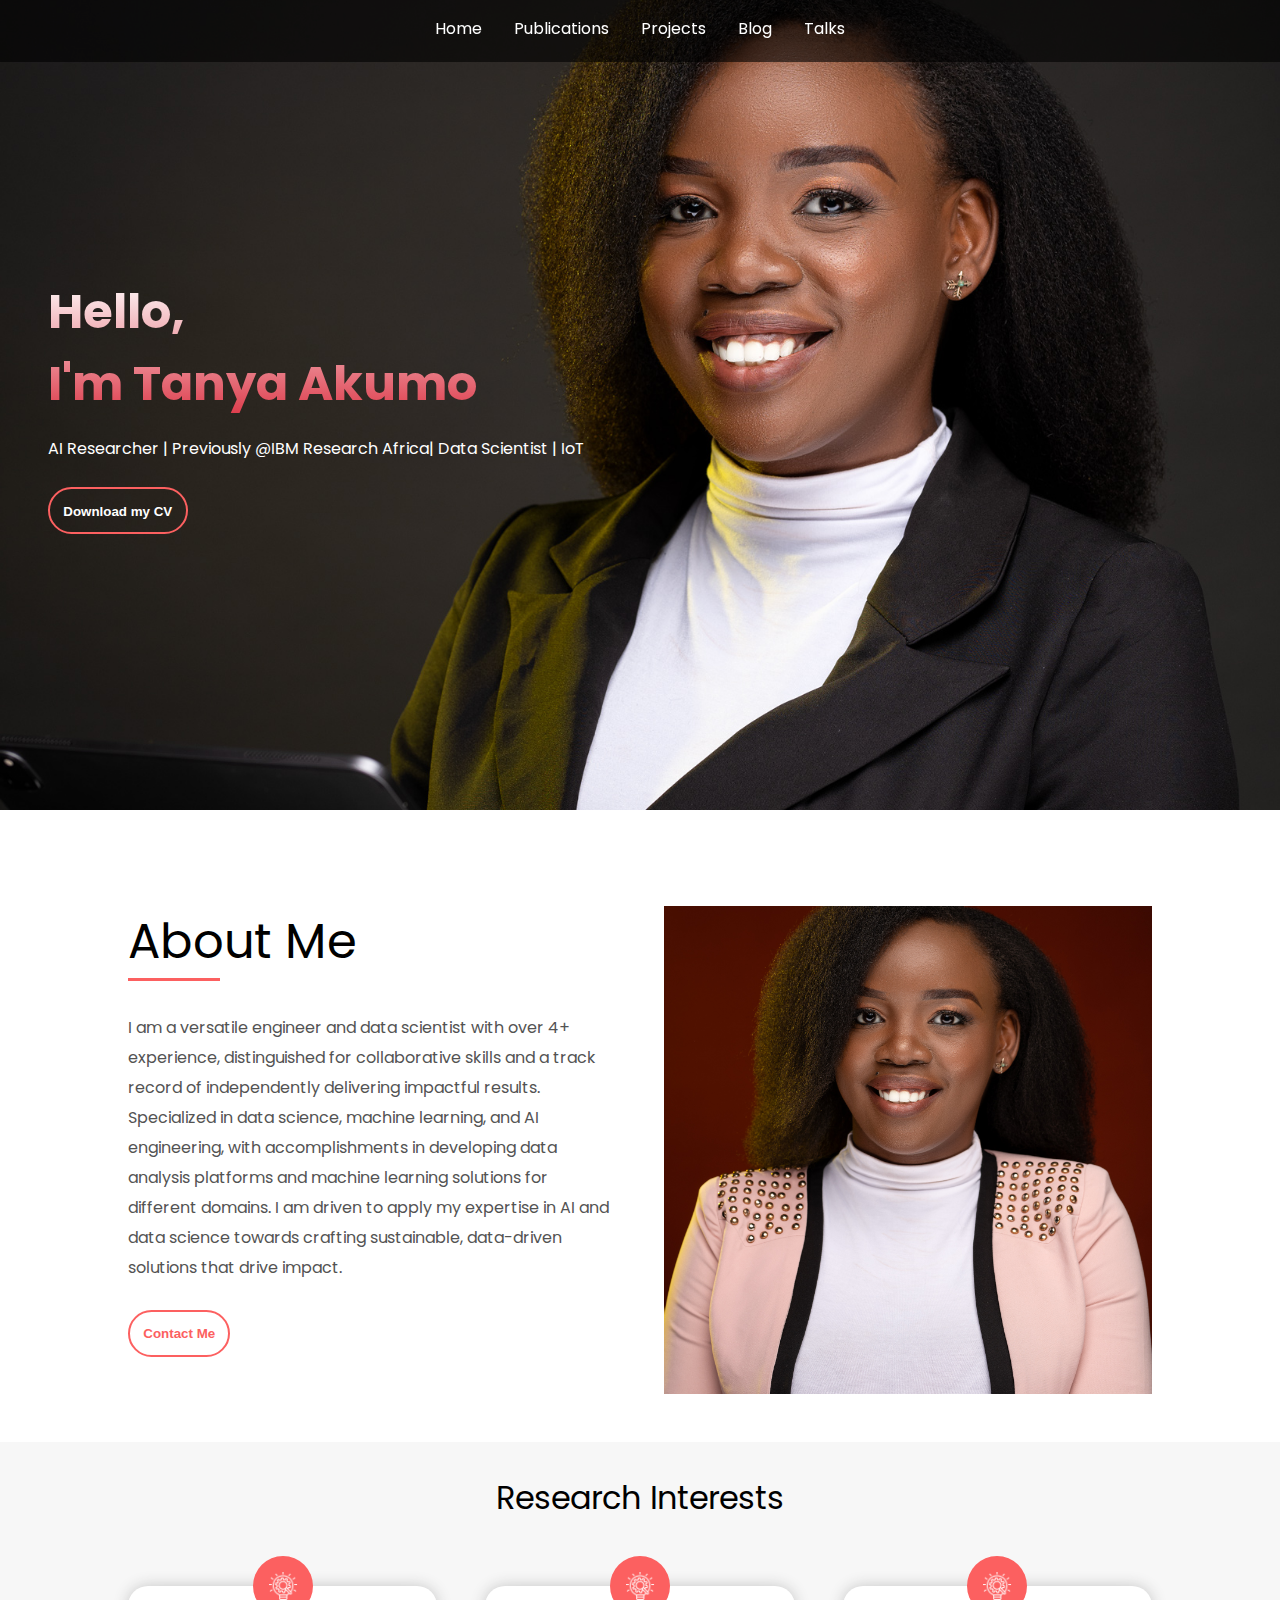
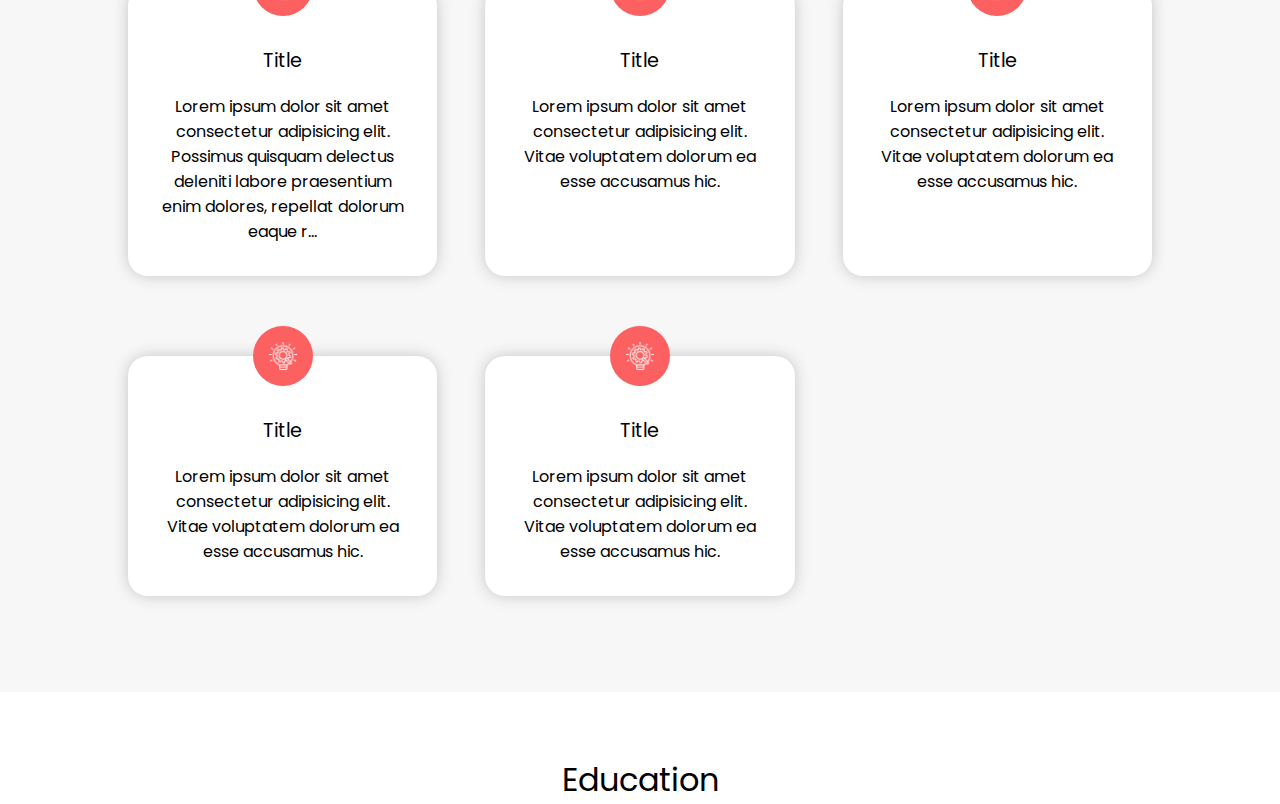
<file: index.html>
<!DOCTYPE html>
<html lang="en">
<head>
    <meta charset="UTF-8">
    <meta name="viewport" content="width=device-width, initial-scale=1.0">
    <link rel="preconnect" href="https://fonts.googleapis.com">
    <link rel="preconnect" href="https://fonts.gstatic.com" crossorigin>
    <link href="https://fonts.googleapis.com/css2?family=Poppins:ital,wght@0,100;0,200;0,300;0,400;0,500;0,600;0,700;0,800;0,900;1,100;1,200;1,300;1,400;1,500;1,600;1,700;1,800;1,900&family=Rubik:ital,wght@0,300..900;1,300..900&display=swap" rel="stylesheet">
    <link rel="stylesheet" href="./index.css">
    <title>Home</title>
</head>
<body>
    <div class="nav-div" id="navDiv">
        <img src="./public/images/menu-light.png" alt="menu" class="burger-bar" onclick="showSideNav()">
        <div class="nav-links">
            <div class="link-container">
                <a href="./index.html" class="nav-link">Home</a>
                <div class="link-underline"></div>
            </div>
            <div class="link-container">
                <a href="./publications.html" class="nav-link">Publications</a>
                <div class="link-underline"></div>
            </div>
            <div class="link-container">
                <a href="./projects.html" class="nav-link">Projects</a>
                <div class="link-underline"></div>
            </div>
            <div class="link-container">
                <a href="./blog.html" class="nav-link">Blog</a>
                <div class="link-underline"></div>
            </div>
            <div class="link-container">
                <a href="./talks.html" class="nav-link">Talks</a>
                <div class="link-underline"></div>
            </div>
        </div>
    </div>
    <div class="side-nav-background" id="sideNavBackground">
        <div class="side-nav" id="sideNav">
            <img src="./public/images/close.png" alt="close" class="sidenav-close" onclick="closeSideNav()">
            <div class="side-link-container">
                <a href="./index.html" class="sidenav-link">Home</a>
                <div class="link-underline"></div>
            </div>
            <div class="side-link-container">
                <a href="./publications.html" class="sidenav-link">Publications</a>
                <div class="link-underline"></div>
            </div>
            <div class="side-link-container">
                <a href="./projects.html" class="sidenav-link">Projects</a>
                <div class="link-underline"></div>
            </div>
            <div class="side-link-container">
                <a href="./blog.html" class="sidenav-link">Blog</a>
                <div class="link-underline"></div>
            </div>
            <div class="side-link-container">
                <a href="./talks.html" class="sidenav-link">Talks</a>
                <div class="link-underline"></div>
            </div>
        </div>
    </div>
    <div class="top-banner" style="background-image: url('./public/images/tanyaphotos/tanya-photo6.jpg');">
        <div class="top-banner-div">
            <p class="banner-main-text">Hello, <br>I'm Tanya Akumo</p>
            <p style="margin-top: 1em;">AI Researcher | Previously @IBM Research Africa| Data Scientist | IoT</p>
            <a href="./public/wealth of nations adam smith.pdf" download="TanyaAkumoCV"><button class="cv-button">Download my CV</button></a>
        </div>
    </div>
    <div class="about-div">
        <div class="about-info">
            <div style="width: fit-content; margin-bottom: 2em;">
                <p class="about-title">About Me</p>
                <div class="about-title-underline"></div>
            </div>
            <p style="color: rgb(83, 83, 83); line-height: 30px;">I am a versatile engineer and data scientist with over 4+ experience, distinguished for collaborative skills and a track record of independently delivering impactful results. Specialized in data science, machine learning, and AI engineering, with accomplishments in developing data analysis platforms and machine learning solutions for different domains. I am driven to apply my expertise in AI and data science towards crafting sustainable, data-driven solutions that drive impact.</p>
            <button class="about-cv-button">Contact Me</button>
        </div>
        <div class="about-image centered-image"></div>
    </div>
    <div class="research-interests">
        <p class="research-interests-title">Research Interests</p>
        <div class="research-div">
            <div class="research-div-item">
                <div class="research-div-image">
                    <img src="./public/images/research.png" alt="research" style="width: 50%;">
                </div>
                <p style="font-size: 1.2em; margin-bottom: 1em;">Title</p>
                <p class="research-text">Lorem ipsum dolor sit amet consectetur adipisicing elit. Possimus quisquam delectus deleniti labore praesentium enim dolores, repellat dolorum eaque recusandae vero harum aut? Eveniet iste suscipit laudantium placeat autem quaerat ratione asperiores sapiente, incidunt molestias doloremque consectetur nam voluptate hic fugit possimus aut, ipsa minima nostrum sint harum molestiae assumenda.</p>
            </div>
            <div class="research-div-item">
                <div class="research-div-image">
                    <img src="./public/images/research.png" alt="research" style="width: 50%;">
                </div>
                <p style="font-size: 1.2em; margin-bottom: 1em;">Title</p>
                <p class="research-text">Lorem ipsum dolor sit amet consectetur adipisicing elit. Vitae voluptatem dolorum ea esse accusamus hic.</p>
            </div>
            <div class="research-div-item">
                <div class="research-div-image">
                    <img src="./public/images/research.png" alt="research" style="width: 50%;">
                </div>
                <p style="font-size: 1.2em; margin-bottom: 1em;">Title</p>
                <p class="research-text">Lorem ipsum dolor sit amet consectetur adipisicing elit. Vitae voluptatem dolorum ea esse accusamus hic.</p>
            </div>
            <div class="research-div-item">
                <div class="research-div-image">
                    <img src="./public/images/research.png" alt="research" style="width: 50%;">
                </div>
                <p style="font-size: 1.2em; margin-bottom: 1em;">Title</p>
                <p class="research-text">Lorem ipsum dolor sit amet consectetur adipisicing elit. Vitae voluptatem dolorum ea esse accusamus hic.</p>
            </div>
            <div class="research-div-item">
                <div class="research-div-image">
                    <img src="./public/images/research.png" alt="research" style="width: 50%;">
                </div>
                <p style="font-size: 1.2em; margin-bottom: 1em;">Title</p>
                <p class="research-text">Lorem ipsum dolor sit amet consectetur adipisicing elit. Vitae voluptatem dolorum ea esse accusamus hic.</p>
            </div>
        </div>
    </div>
    <div class="education-div">
        <p class="education-title">Education</p>
        <div class="education-timeline"></div>
    </div>
</body>
<script>
    window.addEventListener("scroll", function (e) {
        if (window.pageYOffset > 200) {
            document.getElementById("navDiv").style.backgroundColor = "rgba(0, 0, 0, 1)"
        } else {
            document.getElementById("navDiv").style.backgroundColor = "rgba(0, 0, 0, 0.6)"
        }
    })

    let researchText = document.getElementsByClassName("research-text")
    for (let x = 0; x < researchText.length; x++) {
        if (researchText[x].innerHTML.length > 150) {
            let reducedText = researchText[x].innerHTML.slice(0, 150)
            researchText[x].innerHTML = reducedText + "..."
        }
    }

    function closeSideNav() {
        let sideNavBackground = document.getElementById("sideNavBackground")
        let sideNav = document.getElementById("sideNav")
        // sideNavBackground.style.display = "none"
        sideNavBackground.style.backgroundColor = "rgba(0, 0, 0, 0)"
        sideNavBackground.style.pointerEvents = "none"
        sideNav.style.transform = "translateX(-100%)"
    }

    function showSideNav() {
        let sideNavBackground = document.getElementById("sideNavBackground")
        let sideNav = document.getElementById("sideNav")
        // sideNavBackground.style.display = "block"
        sideNavBackground.style.backgroundColor = "rgba(0, 0, 0, 0.5)"
        sideNavBackground.style.pointerEvents = "auto"
        sideNav.style.transform = "translateX(0%)"
    }

</script>
</html>
</file>
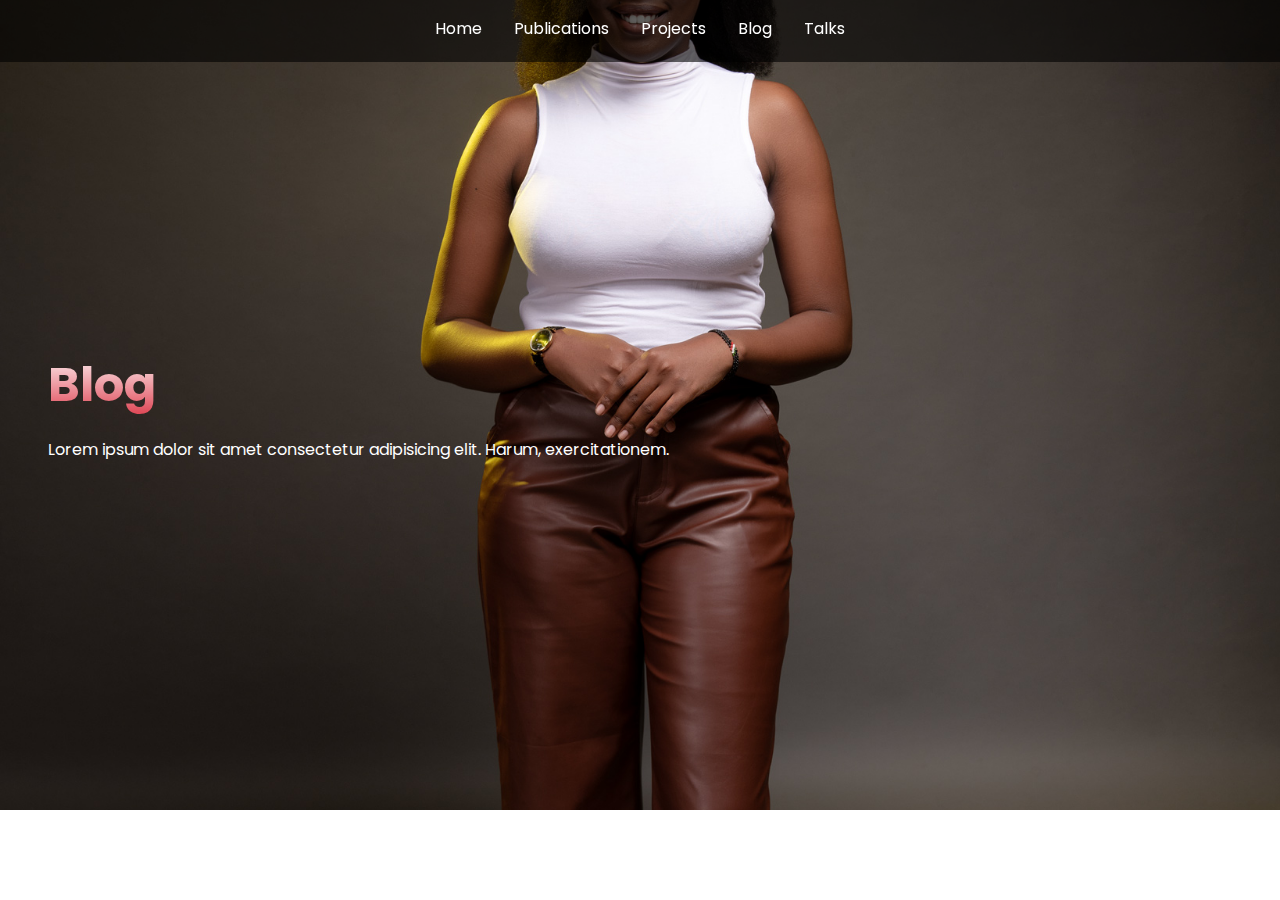
<file: blog.html>
<!DOCTYPE html>
<html lang="en">
<head>
    <meta charset="UTF-8">
    <meta name="viewport" content="width=device-width, initial-scale=1.0">
    <link href="https://fonts.googleapis.com/css2?family=Poppins:ital,wght@0,100;0,200;0,300;0,400;0,500;0,600;0,700;0,800;0,900;1,100;1,200;1,300;1,400;1,500;1,600;1,700;1,800;1,900&family=Rubik:ital,wght@0,300..900;1,300..900&display=swap" rel="stylesheet">
    <link rel="stylesheet" href="./index.css">
    <title>Document</title>
</head>
<body>
    <div class="nav-div" id="navDiv">
        <img src="./public/images/menu-light.png" alt="menu" class="burger-bar" onclick="showSideNav()">
        <div class="nav-links">
            <div class="link-container">
                <a href="./index.html" class="nav-link">Home</a>
                <div class="link-underline"></div>
            </div>
            <div class="link-container">
                <a href="./publications.html" class="nav-link">Publications</a>
                <div class="link-underline"></div>
            </div>
            <div class="link-container">
                <a href="./projects.html" class="nav-link">Projects</a>
                <div class="link-underline"></div>
            </div>
            <div class="link-container">
                <a href="./blog.html" class="nav-link">Blog</a>
                <div class="link-underline"></div>
            </div>
            <div class="link-container">
                <a href="./talks.html" class="nav-link">Talks</a>
                <div class="link-underline"></div>
            </div>
        </div>
    </div>
    <div class="side-nav-background" id="sideNavBackground">
        <div class="side-nav" id="sideNav">
            <img src="./public/images/close.png" alt="close" class="sidenav-close" onclick="closeSideNav()">
            <div class="side-link-container">
                <a href="./index.html" class="sidenav-link">Home</a>
                <div class="link-underline"></div>
            </div>
            <div class="side-link-container">
                <a href="./publications.html" class="sidenav-link">Publications</a>
                <div class="link-underline"></div>
            </div>
            <div class="side-link-container">
                <a href="./projects.html" class="sidenav-link">Projects</a>
                <div class="link-underline"></div>
            </div>
            <div class="side-link-container">
                <a href="./blog.html" class="sidenav-link">Blog</a>
                <div class="link-underline"></div>
            </div>
            <div class="side-link-container">
                <a href="./talks.html" class="sidenav-link">Talks</a>
                <div class="link-underline"></div>
            </div>
        </div>
    </div>
    <div class="top-banner" style="background-image: url('./public/images/tanyaphotos/tanya-photo8.jpg');">
        <div class="top-banner-div">
            <p class="banner-main-text">Blog</p>
            <p style="margin-top: 1em;">Lorem ipsum dolor sit amet consectetur adipisicing elit. Harum, exercitationem.</p>
        </div>
    </div>
</body>
<script>
    window.addEventListener("scroll", function (e) {
        if (window.pageYOffset > 200) {
            document.getElementById("navDiv").style.backgroundColor = "rgba(0, 0, 0, 1)"
        } else {
            document.getElementById("navDiv").style.backgroundColor = "rgba(0, 0, 0, 0.6)"
        }
    })

    let researchText = document.getElementsByClassName("research-text")
    for (let x = 0; x < researchText.length; x++) {
        if (researchText[x].innerHTML.length > 150) {
            let reducedText = researchText[x].innerHTML.slice(0, 150)
            researchText[x].innerHTML = reducedText + "..."
        }
    }

    function closeSideNav() {
        let sideNavBackground = document.getElementById("sideNavBackground")
        let sideNav = document.getElementById("sideNav")
        // sideNavBackground.style.display = "none"
        sideNavBackground.style.backgroundColor = "rgba(0, 0, 0, 0)"
        sideNavBackground.style.pointerEvents = "none"
        sideNav.style.transform = "translateX(-100%)"
    }

    function showSideNav() {
        let sideNavBackground = document.getElementById("sideNavBackground")
        let sideNav = document.getElementById("sideNav")
        // sideNavBackground.style.display = "block"
        sideNavBackground.style.backgroundColor = "rgba(0, 0, 0, 0.5)"
        sideNavBackground.style.pointerEvents = "auto"
        sideNav.style.transform = "translateX(0%)"
    }

</script>
</html>
</file>
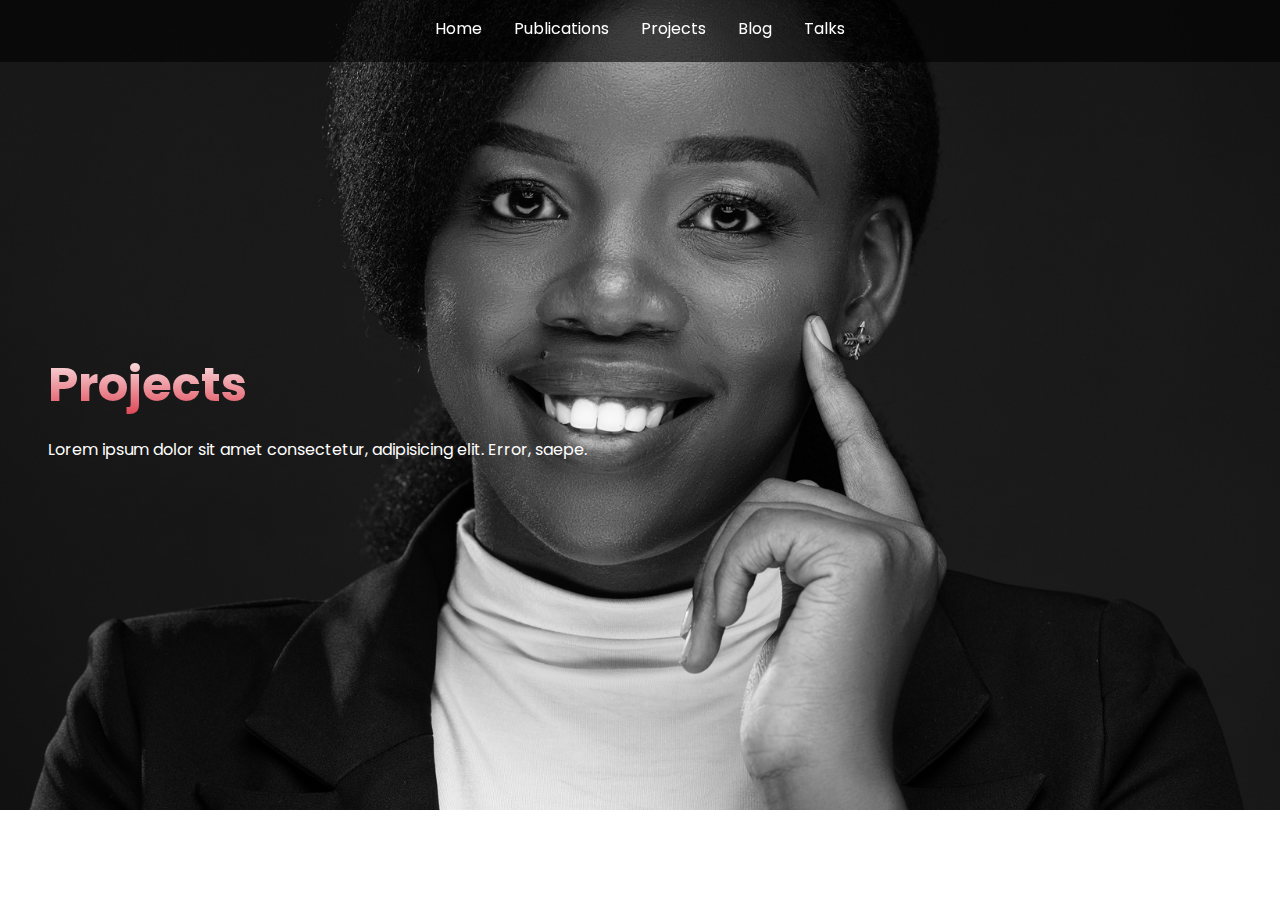
<file: projects.html>
<!DOCTYPE html>
<html lang="en">
<head>
    <meta charset="UTF-8">
    <meta name="viewport" content="width=device-width, initial-scale=1.0">
    <link href="https://fonts.googleapis.com/css2?family=Poppins:ital,wght@0,100;0,200;0,300;0,400;0,500;0,600;0,700;0,800;0,900;1,100;1,200;1,300;1,400;1,500;1,600;1,700;1,800;1,900&family=Rubik:ital,wght@0,300..900;1,300..900&display=swap" rel="stylesheet">
    <link rel="stylesheet" href="./index.css">
    <title>Document</title>
</head>
<body>
    <div class="nav-div" id="navDiv">
        <img src="./public/images/menu-light.png" alt="menu" class="burger-bar" onclick="showSideNav()">
        <div class="nav-links">
            <div class="link-container">
                <a href="./index.html" class="nav-link">Home</a>
                <div class="link-underline"></div>
            </div>
            <div class="link-container">
                <a href="./publications.html" class="nav-link">Publications</a>
                <div class="link-underline"></div>
            </div>
            <div class="link-container">
                <a href="./projects.html" class="nav-link">Projects</a>
                <div class="link-underline"></div>
            </div>
            <div class="link-container">
                <a href="./blog.html" class="nav-link">Blog</a>
                <div class="link-underline"></div>
            </div>
            <div class="link-container">
                <a href="./talks.html" class="nav-link">Talks</a>
                <div class="link-underline"></div>
            </div>
        </div>
    </div>
    <div class="side-nav-background" id="sideNavBackground">
        <div class="side-nav" id="sideNav">
            <img src="./public/images/close.png" alt="close" class="sidenav-close" onclick="closeSideNav()">
            <div class="side-link-container">
                <a href="./index.html" class="sidenav-link">Home</a>
                <div class="link-underline"></div>
            </div>
            <div class="side-link-container">
                <a href="./publications.html" class="sidenav-link">Publications</a>
                <div class="link-underline"></div>
            </div>
            <div class="side-link-container">
                <a href="./projects.html" class="sidenav-link">Projects</a>
                <div class="link-underline"></div>
            </div>
            <div class="side-link-container">
                <a href="./blog.html" class="sidenav-link">Blog</a>
                <div class="link-underline"></div>
            </div>
            <div class="side-link-container">
                <a href="./talks.html" class="sidenav-link">Talks</a>
                <div class="link-underline"></div>
            </div>
        </div>
    </div>
    <div class="top-banner" style="background-image: url('./public/images/tanyaphotos/tanya-photo16.jpg');">
        <div class="top-banner-div">
            <p class="banner-main-text">Projects</p>
            <p style="margin-top: 1em;">Lorem ipsum dolor sit amet consectetur, adipisicing elit. Error, saepe.</p>
        </div>
    </div>
</body>
<script>
    window.addEventListener("scroll", function (e) {
        if (window.pageYOffset > 200) {
            document.getElementById("navDiv").style.backgroundColor = "rgba(0, 0, 0, 1)"
        } else {
            document.getElementById("navDiv").style.backgroundColor = "rgba(0, 0, 0, 0.6)"
        }
    })

    let researchText = document.getElementsByClassName("research-text")
    for (let x = 0; x < researchText.length; x++) {
        if (researchText[x].innerHTML.length > 150) {
            let reducedText = researchText[x].innerHTML.slice(0, 150)
            researchText[x].innerHTML = reducedText + "..."
        }
    }

    function closeSideNav() {
        let sideNavBackground = document.getElementById("sideNavBackground")
        let sideNav = document.getElementById("sideNav")
        // sideNavBackground.style.display = "none"
        sideNavBackground.style.backgroundColor = "rgba(0, 0, 0, 0)"
        sideNavBackground.style.pointerEvents = "none"
        sideNav.style.transform = "translateX(-100%)"
    }

    function showSideNav() {
        let sideNavBackground = document.getElementById("sideNavBackground")
        let sideNav = document.getElementById("sideNav")
        // sideNavBackground.style.display = "block"
        sideNavBackground.style.backgroundColor = "rgba(0, 0, 0, 0.5)"
        sideNavBackground.style.pointerEvents = "auto"
        sideNav.style.transform = "translateX(0%)"
    }

</script>
</html>
</file>
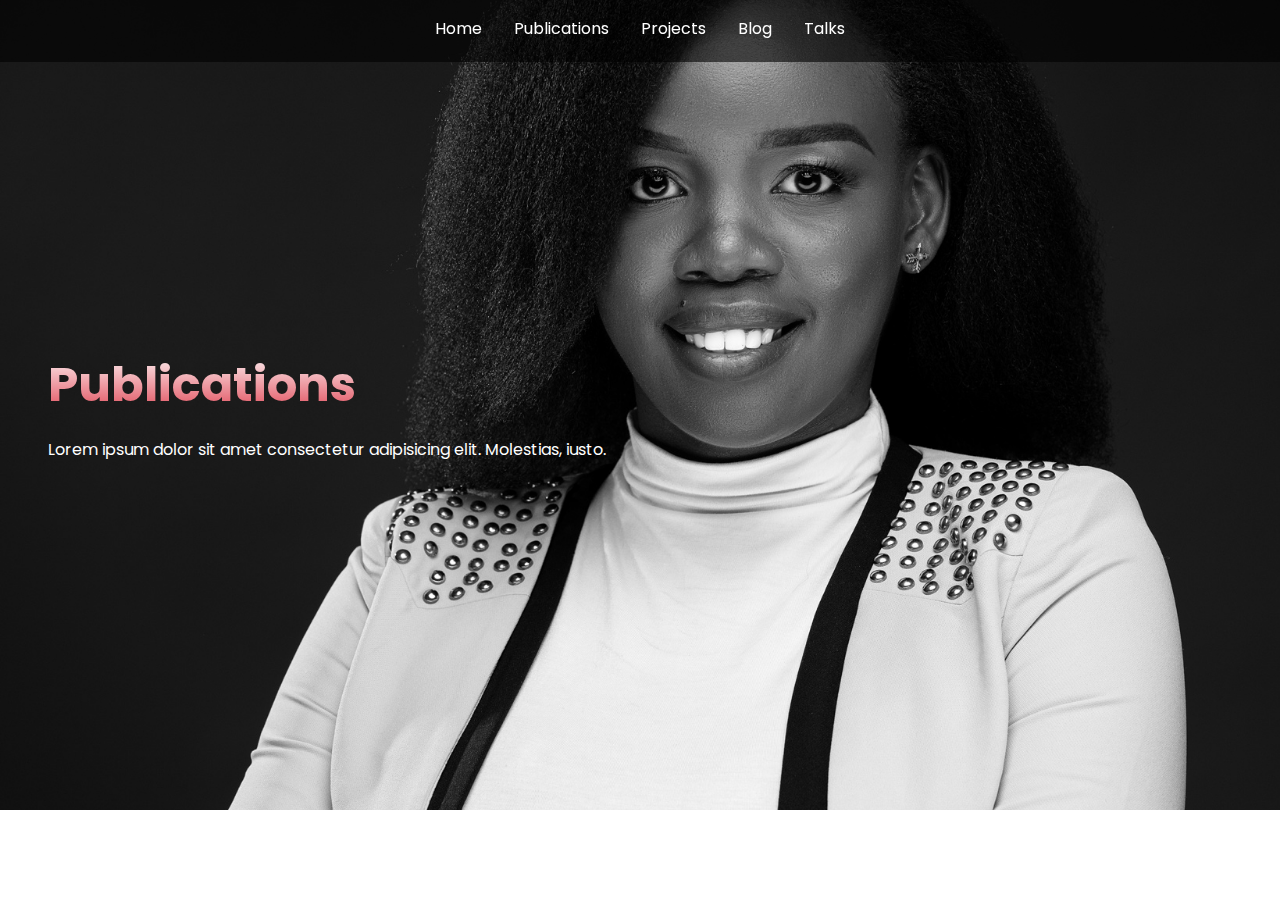
<file: publications.html>
<!DOCTYPE html>
<html lang="en">
<head>
    <meta charset="UTF-8">
    <meta name="viewport" content="width=device-width, initial-scale=1.0">
    <link href="https://fonts.googleapis.com/css2?family=Poppins:ital,wght@0,100;0,200;0,300;0,400;0,500;0,600;0,700;0,800;0,900;1,100;1,200;1,300;1,400;1,500;1,600;1,700;1,800;1,900&family=Rubik:ital,wght@0,300..900;1,300..900&display=swap" rel="stylesheet">
    <link rel="stylesheet" href="./index.css">
    <title>Document</title>
</head>
<body>
    <div class="nav-div" id="navDiv">
        <img src="./public/images/menu-light.png" alt="menu" class="burger-bar" onclick="showSideNav()">
        <div class="nav-links">
            <div class="link-container">
                <a href="./index.html" class="nav-link">Home</a>
                <div class="link-underline"></div>
            </div>
            <div class="link-container">
                <a href="./publications.html" class="nav-link">Publications</a>
                <div class="link-underline"></div>
            </div>
            <div class="link-container">
                <a href="./projects.html" class="nav-link">Projects</a>
                <div class="link-underline"></div>
            </div>
            <div class="link-container">
                <a href="./blog.html" class="nav-link">Blog</a>
                <div class="link-underline"></div>
            </div>
            <div class="link-container">
                <a href="./talks.html" class="nav-link">Talks</a>
                <div class="link-underline"></div>
            </div>
        </div>
    </div>
    <div class="side-nav-background" id="sideNavBackground">
        <div class="side-nav" id="sideNav">
            <img src="./public/images/close.png" alt="close" class="sidenav-close" onclick="closeSideNav()">
            <div class="side-link-container">
                <a href="./index.html" class="sidenav-link">Home</a>
                <div class="link-underline"></div>
            </div>
            <div class="side-link-container">
                <a href="./publications.html" class="sidenav-link">Publications</a>
                <div class="link-underline"></div>
            </div>
            <div class="side-link-container">
                <a href="./projects.html" class="sidenav-link">Projects</a>
                <div class="link-underline"></div>
            </div>
            <div class="side-link-container">
                <a href="./blog.html" class="sidenav-link">Blog</a>
                <div class="link-underline"></div>
            </div>
            <div class="side-link-container">
                <a href="./talks.html" class="sidenav-link">Talks</a>
                <div class="link-underline"></div>
            </div>
        </div>
    </div>
    <div class="top-banner" style="background-image: url('./public/images/tanyaphotos/tanya-photo13.jpg');">
        <div class="top-banner-div">
            <p class="banner-main-text">Publications</p>
            <p style="margin-top: 1em;">Lorem ipsum dolor sit amet consectetur adipisicing elit. Molestias, iusto.</p>
        </div>
    </div>
</body>
<script>
    window.addEventListener("scroll", function (e) {
        if (window.pageYOffset > 200) {
            document.getElementById("navDiv").style.backgroundColor = "rgba(0, 0, 0, 1)"
        } else {
            document.getElementById("navDiv").style.backgroundColor = "rgba(0, 0, 0, 0.6)"
        }
    })

    let researchText = document.getElementsByClassName("research-text")
    for (let x = 0; x < researchText.length; x++) {
        if (researchText[x].innerHTML.length > 150) {
            let reducedText = researchText[x].innerHTML.slice(0, 150)
            researchText[x].innerHTML = reducedText + "..."
        }
    }

    function closeSideNav() {
        let sideNavBackground = document.getElementById("sideNavBackground")
        let sideNav = document.getElementById("sideNav")
        // sideNavBackground.style.display = "none"
        sideNavBackground.style.backgroundColor = "rgba(0, 0, 0, 0)"
        sideNavBackground.style.pointerEvents = "none"
        sideNav.style.transform = "translateX(-100%)"
    }

    function showSideNav() {
        let sideNavBackground = document.getElementById("sideNavBackground")
        let sideNav = document.getElementById("sideNav")
        // sideNavBackground.style.display = "block"
        sideNavBackground.style.backgroundColor = "rgba(0, 0, 0, 0.5)"
        sideNavBackground.style.pointerEvents = "auto"
        sideNav.style.transform = "translateX(0%)"
    }

</script>
</html>
</file>
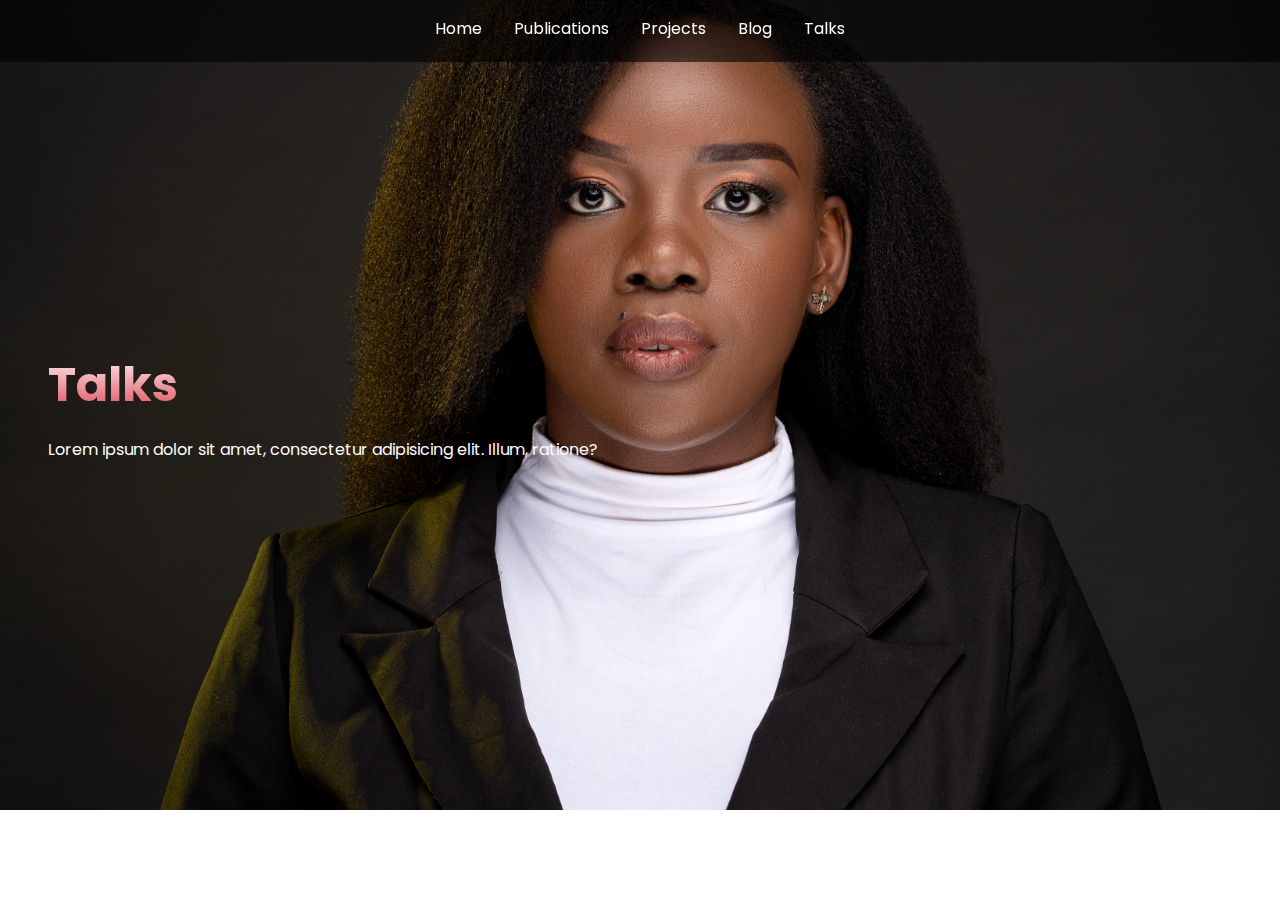
<file: talks.html>
<!DOCTYPE html>
<html lang="en">
<head>
    <meta charset="UTF-8">
    <meta name="viewport" content="width=device-width, initial-scale=1.0">
    <link href="https://fonts.googleapis.com/css2?family=Poppins:ital,wght@0,100;0,200;0,300;0,400;0,500;0,600;0,700;0,800;0,900;1,100;1,200;1,300;1,400;1,500;1,600;1,700;1,800;1,900&family=Rubik:ital,wght@0,300..900;1,300..900&display=swap" rel="stylesheet">
    <link rel="stylesheet" href="./index.css">
    <title>Document</title>
</head>
<body>
    <div class="nav-div" id="navDiv">
        <img src="./public/images/menu-light.png" alt="menu" class="burger-bar" onclick="showSideNav()">
        <div class="nav-links">
            <div class="link-container">
                <a href="./index.html" class="nav-link">Home</a>
                <div class="link-underline"></div>
            </div>
            <div class="link-container">
                <a href="./publications.html" class="nav-link">Publications</a>
                <div class="link-underline"></div>
            </div>
            <div class="link-container">
                <a href="./projects.html" class="nav-link">Projects</a>
                <div class="link-underline"></div>
            </div>
            <div class="link-container">
                <a href="./blog.html" class="nav-link">Blog</a>
                <div class="link-underline"></div>
            </div>
            <div class="link-container">
                <a href="./talks.html" class="nav-link">Talks</a>
                <div class="link-underline"></div>
            </div>
        </div>
    </div>
    <div class="side-nav-background" id="sideNavBackground">
        <div class="side-nav" id="sideNav">
            <img src="./public/images/close.png" alt="close" class="sidenav-close" onclick="closeSideNav()">
            <div class="side-link-container">
                <a href="./index.html" class="sidenav-link">Home</a>
                <div class="link-underline"></div>
            </div>
            <div class="side-link-container">
                <a href="./publications.html" class="sidenav-link">Publications</a>
                <div class="link-underline"></div>
            </div>
            <div class="side-link-container">
                <a href="./projects.html" class="sidenav-link">Projects</a>
                <div class="link-underline"></div>
            </div>
            <div class="side-link-container">
                <a href="./blog.html" class="sidenav-link">Blog</a>
                <div class="link-underline"></div>
            </div>
            <div class="side-link-container">
                <a href="./talks.html" class="sidenav-link">Talks</a>
                <div class="link-underline"></div>
            </div>
        </div>
    </div>
    <div class="top-banner" style="background-image: url('./public/images/tanyaphotos/tanya-photo7.jpg');">
        <div class="top-banner-div">
            <p class="banner-main-text">Talks</p>
            <p style="margin-top: 1em;">Lorem ipsum dolor sit amet, consectetur adipisicing elit. Illum, ratione?</p>
        </div>
    </div>
</body>
<script>
    window.addEventListener("scroll", function (e) {
        if (window.pageYOffset > 200) {
            document.getElementById("navDiv").style.backgroundColor = "rgba(0, 0, 0, 1)"
        } else {
            document.getElementById("navDiv").style.backgroundColor = "rgba(0, 0, 0, 0.6)"
        }
    })

    let researchText = document.getElementsByClassName("research-text")
    for (let x = 0; x < researchText.length; x++) {
        if (researchText[x].innerHTML.length > 150) {
            let reducedText = researchText[x].innerHTML.slice(0, 150)
            researchText[x].innerHTML = reducedText + "..."
        }
    }

    function closeSideNav() {
        let sideNavBackground = document.getElementById("sideNavBackground")
        let sideNav = document.getElementById("sideNav")
        // sideNavBackground.style.display = "none"
        sideNavBackground.style.backgroundColor = "rgba(0, 0, 0, 0)"
        sideNavBackground.style.pointerEvents = "none"
        sideNav.style.transform = "translateX(-100%)"
    }

    function showSideNav() {
        let sideNavBackground = document.getElementById("sideNavBackground")
        let sideNav = document.getElementById("sideNav")
        // sideNavBackground.style.display = "block"
        sideNavBackground.style.backgroundColor = "rgba(0, 0, 0, 0.5)"
        sideNavBackground.style.pointerEvents = "auto"
        sideNav.style.transform = "translateX(0%)"
    }

</script>
</html>
</file>
<file: index.css>
:root{
    --light-red: #dc3545;
    --indigo: #6610f2;
    --purple: #6f42c1;
    --light-gray: #f7f7f7;
    /* --pink: #e83e8c; */
    --lighter-red: #fc6060;
}

*{
    box-sizing: border-box;
    margin: 0;
    padding: 0;
}

body{
    margin: 0;
    font-family: "Poppins", sans-serif;
}

a{
    text-decoration: none;
    color: black;
}

.centered-image{
    background-position: center;
    background-size: cover;
    background-repeat: no-repeat;
}

.nav-div{
    display: flex;
    align-items: center;
    justify-content: space-around;
    background-color: rgba(0, 0, 0, 0.6);
    padding: 1em;
    width: 100%;
    position: fixed;
    top: 0;
    z-index: 10;
}

.burger-bar{
    width: 2em;
    display: none;
    cursor: pointer;
}

.nav-links{
    display: flex;
    align-items: center;
    gap: 2em;
}

.link-container, .side-link-container{
    width: fit-content;
}

.nav-link{
    color: white;
    margin-bottom: 3px;
    display: block;
}

.link-underline{
    width: 100%;
    height: 2px;
    background-color: var(--light-red);
    transform: scaleX(0);
    transition: 200ms;
}

.link-container:hover .link-underline, .side-link-container:hover .link-underline{
    transform: scaleX(1);
}

.side-nav-background{
    position: fixed;
    width: 100%;
    height: 100%;
    background-color: rgba(0, 0, 0, 0);
    z-index: 11;
    transition: 200ms;
    /* display: none; */
    pointer-events: none;
}

.side-nav{
    width: 40%;
    height: 100%;
    min-width: 250px;
    background-color: white;
    display: flex;
    flex-direction: column;
    gap: 1em;
    align-items: center;
    padding: 2em;
    position: relative;
    overflow: hidden;
    transform: translateX(-100%);
    transition: 200ms;
}

.sidenav-close{
    width: 1em;
    position: absolute;
    top: 20px;
    right: 20px;
    cursor: pointer;
}

.sidenav-link{
    color: black;
    margin-bottom: 3px;
    display: block;
    font-size: 1.2em;
}

.top-banner{
    width: 100%;
    height: 90vh;
    background-size: cover;
    background-position-y: 30%;
    background-repeat: no-repeat;
    display: flex;
    align-items: center;
    padding: 3em;
}

.top-banner-div{
    color: white;
}

.banner-main-text{
    font-size: 3em;
    font-weight: bold;
    background-image: linear-gradient( white, var(--light-red));
    background-clip: text;
    color: transparent;
}

.about-div{
    display: flex;
    align-items: start;
    width: 80%;
    margin: auto;
    margin-top: 6em;
    margin-bottom: 3em;
    gap: 3em;
}

.about-info{
    flex: 1;
}

.about-title{
    font-size: 3em;
}

.about-title-underline{
    width: 40%;
    height: 3px;
    background-color: var(--lighter-red);
}

.about-cv-button, .cv-button{
    padding: 1em;
    padding-top: 1.1em;
    border: 2px solid var(--lighter-red);
    color: var(--lighter-red);
    background-color: rgba(0, 0, 0, 0);
    border-radius: 30px;
    margin-top: 2em;
    font-weight: bold;
    /* letter-spacing: 1px; */
    transition: 200ms;
    cursor: pointer;
}

.cv-button{
    color: white;
}

.cv-button:hover{
    background-color: var(--lighter-red);
    color: white;
}

.about-image{
    flex: 1;
    aspect-ratio: 1 / 1;
    background-image: url("./public/images/tanyaphotos/tanya-photo12.jpg");
}

.research-interests{
    width: 100%;
    background-color: var(--light-gray);
    padding-top: 2em;
}

.research-interests-title{
    font-size: 2em;
    text-align: center;
}

.research-div{
    width: 80%;
    margin: auto;
    margin-top: 4em;
    padding-bottom: 4em;
    display: grid;
    grid-template-columns: 1fr 1fr 1fr;
    gap: 3em;
}

.research-div-item{
    display: flex;
    flex-direction: column;
    align-items: center;
    text-align: center;
    background-color: white;
    padding: 0em 2em;
    padding-bottom: 2em;
    border-radius: 20px;
    box-shadow: 0px 0px 15px rgb(197, 197, 197);
    transition: 500ms;
    cursor: pointer;
    margin-bottom: 2em;
}

.research-div-image{
    width: 60px;
    aspect-ratio: 1 / 1;
    border-radius: 50%;
    display: flex;
    align-items: center;
    justify-content: center;
    background-color: var(--lighter-red);
    transform: translateY(-50%);
    transition: 500ms;
}

.research-div-item:hover{
    background-color: var(--lighter-red);
    color: white;
}

.research-div-item:hover .research-div-image{
    background-color: black;
}

.education-div{
    width: 100%;
}

.education-title{
    font-size: 2em;
    text-align: center;
    margin-top: 2em;
}

@media screen and (max-width: 1000px) {
    .research-div{
        grid-template-columns: 1fr 1fr;
    }
}

@media screen and (max-width: 800px) {
    .nav-div{
        justify-content: space-between;
    }

    .nav-links{
        display: none;
    }

    .burger-bar{
        display: block;
    }

    .about-div{
        flex-direction: column;
    }

    .banner-main-text{
        font-size: 1.5em;
    }

    .research-div{
        grid-template-columns: 1fr;
    }
}
</file>
